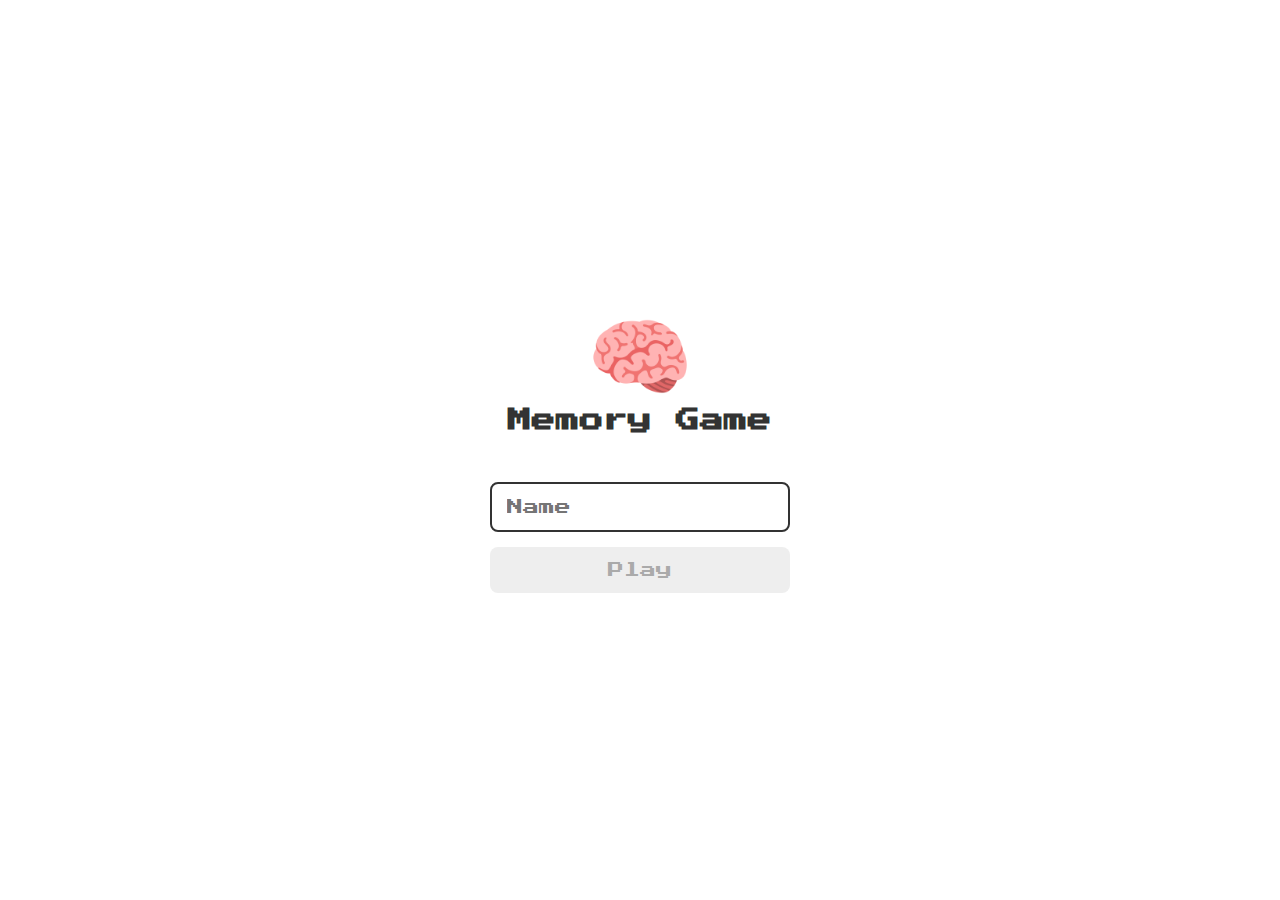
<file: index.html>
<!DOCTYPE html>
<html lang="pt-br">
<head>
    <meta charset="UTF-8">
    <meta name="viewport" content="width=device-width, initial-scale=1.0">
    <title>Jogo da memória</title>

    <link rel="stylesheet" href="css/reset.css">
    <link rel="stylesheet" href="css/login.css">

    <script defer src="js/login.js"></script>
</head>
<body>
    <form class="login-form">
        <div class="login-header">
            <img src="./images/brain.png" alt="brain icon">
            <h1>Memory Game</h1>
        </div>
        <input type="text" placeholder="Name" class="login-input">
        <button type="submit" class="login-button" disabled>Play</button>
    </form>
</body>
</html>
</file>
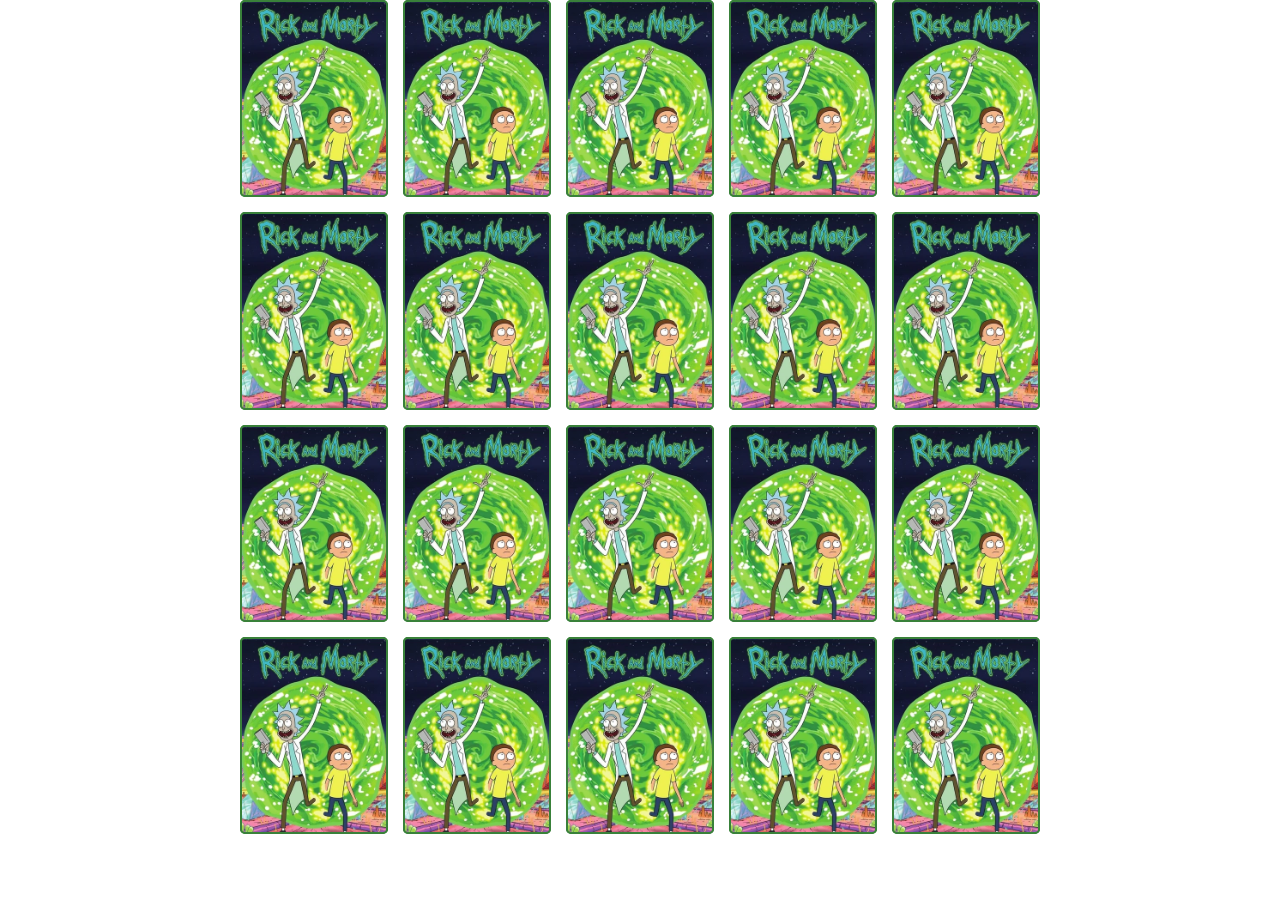
<file: pages/game.html>
<!DOCTYPE html>
<html lang="pt-br">
<head>
    <meta charset="UTF-8">
    <meta name="viewport" content="width=device-width, initial-scale=1.0">
    <title>Memory Game</title>

    <link rel="stylesheet" href="../css/reset.css">
    <link rel="stylesheet" href="../css/game.css">

    <script defer src="../js/game.js"></script>

</head>
<body>
    <div class="grid">
        
    </div>
</body>
</html>
</file>
<file: css/login.css>
.login-form {
    align-items: center;
    display: flex;
    flex-direction: column;
    height: 100vh;
    justify-content: center;
}

.login-header {
    align-items: center;
    display: flex;
    flex-direction: column;
    justify-content: center;
    margin-bottom: 50px;
}

.login-header img {
    width: 100px;
}

.login-header h1 {
    color: #333;
    font-size: 1.5em;
}

.login-input {
    border: 2px solid #333;
    border-radius: 8px;
    color: #333;
    font-size: 1em;
    margin-bottom: 15px;
    max-width: 300px;
    outline: none;
    padding: 15px;
    width: 100%;
}

.login-button {
    background-color: #ee665c;
    border-radius: 8px;
    color: #fff;
    cursor: pointer;
    font-size: 1em;
    max-width: 300px;
    padding: 15px;
    width: 100%;
}

.login-button:disabled {
    background-color: #eee;
    color: #aaa;
    cursor: auto;
}
</file>
<file: css/game.css>
.grid {
    display: grid;
    grid-template-columns: repeat(5, 1fr);
    gap: 15px;
    width: 100%;
    max-width: 800px;
    margin: 0 auto;
}

.card {
    aspect-ratio: 3/4;
    width: 100%;
    border-radius: 5px;
    position: relative;
    transition: all 400ms ease;
    transform-style: preserve-3d ;
}

.face {
    width: 100%;
    height: 100%;
    position: absolute;
    background-size: cover;
    background-position: center;
    border: 2px solid #39813a;
    border-radius: 5px;
    transition: all 400ms ease
}

.front {
    transform: rotateY(180deg);
}

.back {
    background-image: url(../images/back.png);
    backface-visibility: hidden;
}

.reveal-card {
    transform: rotateY(180deg);
}

.disabled-card {
    filter: saturate(0);
    opacity: 0.5;
}
</file>
